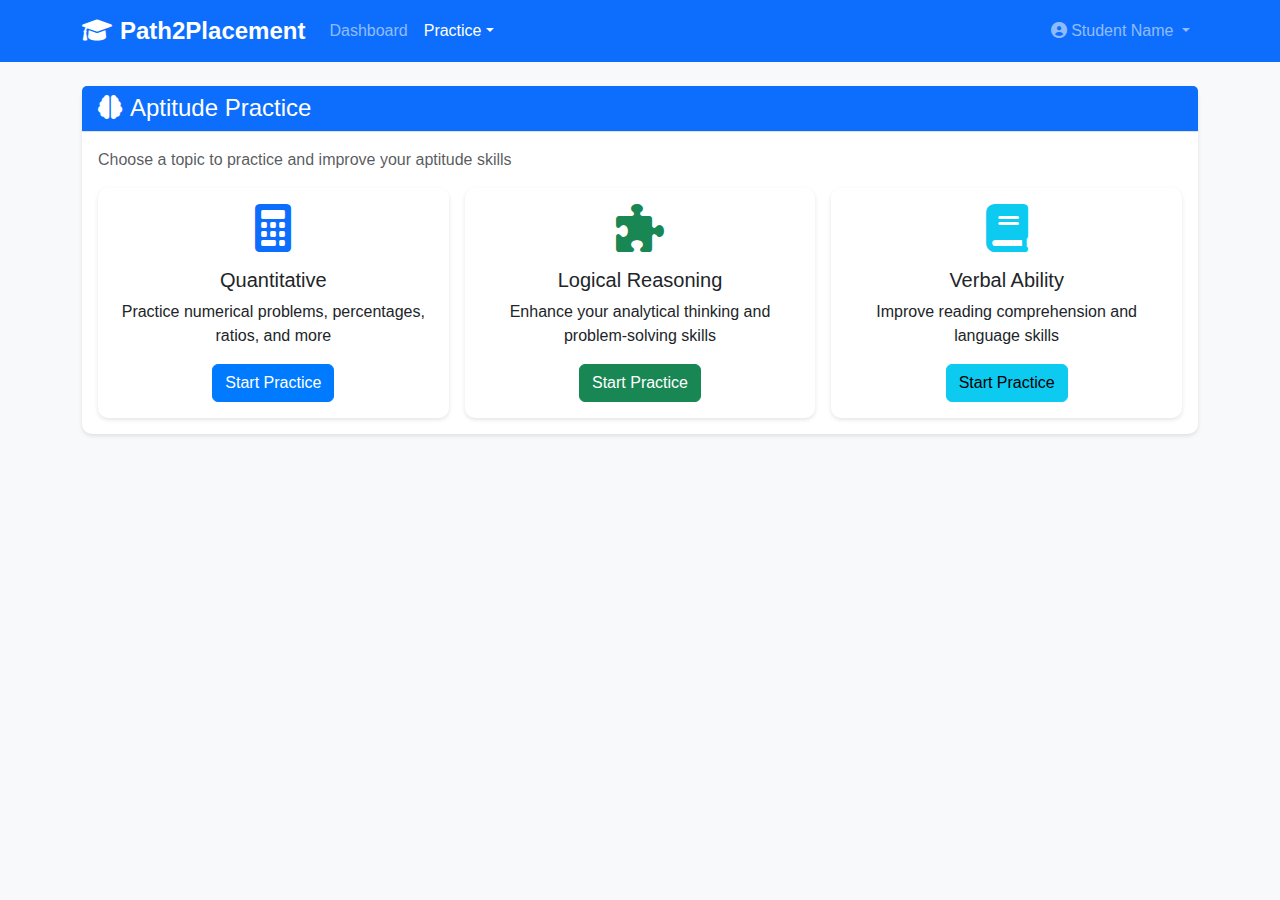
<file: path2placement/frontend/pages/aptitude.html>
<!DOCTYPE html>
<html lang="en">
<head>
    <meta charset="UTF-8">
    <meta name="viewport" content="width=device-width, initial-scale=1.0">
    <title>Aptitude Practice - Path2Placement</title>
    <link href="https://cdn.jsdelivr.net/npm/bootstrap@5.3.0/dist/css/bootstrap.min.css" rel="stylesheet">
    <link href="https://cdnjs.cloudflare.com/ajax/libs/font-awesome/6.0.0/css/all.min.css" rel="stylesheet">
    <link href="../css/styles.css" rel="stylesheet">
</head>
<body>
    <!-- Header -->
    <nav class="navbar navbar-expand-lg navbar-dark bg-primary">
        <div class="container">
            <a class="navbar-brand" href="../index.html">
                <i class="fas fa-graduation-cap me-2"></i>Path2Placement
            </a>
            <button class="navbar-toggler" type="button" data-bs-toggle="collapse" data-bs-target="#navbarNav">
                <span class="navbar-toggler-icon"></span>
            </button>
            <div class="collapse navbar-collapse" id="navbarNav">
                <ul class="navbar-nav me-auto">
                    <li class="nav-item">
                        <a class="nav-link" href="dashboard.html">Dashboard</a>
                    </li>
                    <li class="nav-item dropdown">
                        <a class="nav-link dropdown-toggle active" href="#" data-bs-toggle="dropdown">Practice</a>
                        <ul class="dropdown-menu">
                            <li><a class="dropdown-item active" href="aptitude.html">Aptitude</a></li>
                            <li><a class="dropdown-item" href="technical.html">Technical</a></li>
                            <li><a class="dropdown-item" href="gd.html">Group Discussion</a></li>
                            <li><a class="dropdown-item" href="jam.html">Just A Minute</a></li>
                            <li><a class="dropdown-item" href="interview.html">Interview Practice</a></li>
                        </ul>
                    </li>
                </ul>
                <ul class="navbar-nav">
                    <li class="nav-item dropdown">
                        <a class="nav-link dropdown-toggle" href="#" data-bs-toggle="dropdown">
                            <i class="fas fa-user-circle me-1"></i>Student Name
                        </a>
                        <ul class="dropdown-menu">
                            <li><h6 class="dropdown-header">Student Name</h6></li>
                            <li><span class="dropdown-item-text small">ID: STU001</span></li>
                            <li><span class="dropdown-item-text small">Role: Student</span></li>
                            <li><hr class="dropdown-divider"></li>
                            <li><a class="dropdown-item" href="#"><i class="fas fa-cog me-2"></i>Settings</a></li>
                            <li><a class="dropdown-item" href="login.html"><i class="fas fa-sign-out-alt me-2"></i>Logout</a></li>
                        </ul>
                    </li>
                </ul>
            </div>
        </div>
    </nav>

    <!-- Main Content -->
    <div class="container mt-4">
        <!-- Topic Selection -->
        <div id="topic-selection" class="row">
            <div class="col-12">
                <div class="card">
                    <div class="card-header bg-primary text-white">
                        <h4 class="mb-0"><i class="fas fa-brain me-2"></i>Aptitude Practice</h4>
                    </div>
                    <div class="card-body">
                        <p class="text-muted">Choose a topic to practice and improve your aptitude skills</p>

                        <div class="row g-3">
                            <div class="col-md-4">
                                <div class="card topic-card h-100" data-topic="quantitative">
                                    <div class="card-body text-center">
                                        <i class="fas fa-calculator fa-3x text-primary mb-3"></i>
                                        <h5 class="card-title">Quantitative</h5>
                                        <p class="card-text">Practice numerical problems, percentages, ratios, and more</p>
                                        <button class="btn btn-primary" onclick="selectTopic('quantitative')">
                                            Start Practice
                                        </button>
                                    </div>
                                </div>
                            </div>

                            <div class="col-md-4">
                                <div class="card topic-card h-100" data-topic="logical">
                                    <div class="card-body text-center">
                                        <i class="fas fa-puzzle-piece fa-3x text-success mb-3"></i>
                                        <h5 class="card-title">Logical Reasoning</h5>
                                        <p class="card-text">Enhance your analytical thinking and problem-solving skills</p>
                                        <button class="btn btn-success" onclick="selectTopic('logical')">
                                            Start Practice
                                        </button>
                                    </div>
                                </div>
                            </div>

                            <div class="col-md-4">
                                <div class="card topic-card h-100" data-topic="verbal">
                                    <div class="card-body text-center">
                                        <i class="fas fa-book fa-3x text-info mb-3"></i>
                                        <h5 class="card-title">Verbal Ability</h5>
                                        <p class="card-text">Improve reading comprehension and language skills</p>
                                        <button class="btn btn-info" onclick="selectTopic('verbal')">
                                            Start Practice
                                        </button>
                                    </div>
                                </div>
                            </div>
                        </div>
                    </div>
                </div>
            </div>
        </div>

        <!-- Practice Interface -->
        <div id="practice-interface" class="row d-none">
            <div class="col-12">
                <div class="card">
                    <div class="card-header bg-primary text-white d-flex justify-content-between align-items-center">
                        <h4 class="mb-0" id="topic-title">Quantitative Practice</h4>
                        <div class="d-flex align-items-center">
                            <span class="me-3" id="timer">Time: 30:00</span>
                            <button class="btn btn-light btn-sm" onclick="endPractice()">
                                <i class="fas fa-times me-1"></i>End Practice
                            </button>
                        </div>
                    </div>
                    <div class="card-body">
                        <!-- Progress Bar -->
                        <div class="mb-3">
                            <div class="progress">
                                <div class="progress-bar" id="progress-bar" style="width: 0%"></div>
                            </div>
                            <small class="text-muted">Question <span id="current-question">1</span> of <span id="total-questions">10</span></small>
                        </div>

                        <!-- Question -->
                        <div class="question-section mb-4">
                            <h5 id="question-text">Loading question...</h5>
                        </div>

                        <!-- Options -->
                        <div class="options-section mb-4" id="options-container">
                            <!-- Options will be loaded here -->
                        </div>

                        <!-- Navigation -->
                        <div class="d-flex justify-content-between">
                            <button class="btn btn-secondary" id="prev-btn" onclick="previousQuestion()" disabled>
                                <i class="fas fa-arrow-left me-1"></i>Previous
                            </button>
                            <button class="btn btn-primary" id="next-btn" onclick="nextQuestion()">
                                Next<i class="fas fa-arrow-right ms-1"></i>
                            </button>
                        </div>
                    </div>
                </div>
            </div>
        </div>

        <!-- Results -->
        <div id="results-section" class="row d-none">
            <div class="col-12">
                <div class="card">
                    <div class="card-header bg-success text-white">
                        <h4 class="mb-0"><i class="fas fa-trophy me-2"></i>Practice Results</h4>
                    </div>
                    <div class="card-body">
                        <div class="row text-center mb-4">
                            <div class="col-md-3">
                                <div class="result-stat">
                                    <h2 class="text-primary" id="score">0</h2>
                                    <p class="mb-0">Score</p>
                                </div>
                            </div>
                            <div class="col-md-3">
                                <div class="result-stat">
                                    <h2 class="text-success" id="correct-answers">0</h2>
                                    <p class="mb-0">Correct</p>
                                </div>
                            </div>
                            <div class="col-md-3">
                                <div class="result-stat">
                                    <h2 class="text-danger" id="wrong-answers">0</h2>
                                    <p class="mb-0">Wrong</p>
                                </div>
                            </div>
                            <div class="col-md-3">
                                <div class="result-stat">
                                    <h2 class="text-info" id="accuracy">0%</h2>
                                    <p class="mb-0">Accuracy</p>
                                </div>
                            </div>
                        </div>

                        <div class="text-center">
                            <button class="btn btn-primary me-2" onclick="retryPractice()">
                                <i class="fas fa-redo me-1"></i>Try Again
                            </button>
                            <button class="btn btn-secondary" onclick="backToTopics()">
                                <i class="fas fa-arrow-left me-1"></i>Back to Topics
                            </button>
                        </div>
                    </div>
                </div>
            </div>
        </div>
    </div>

    <!-- Bootstrap JS -->
    <script src="https://cdn.jsdelivr.net/npm/bootstrap@5.3.0/dist/js/bootstrap.bundle.min.js"></script>

    <!-- Custom JS -->
    <script>
        let currentTopic = '';
        let questions = [];
        let currentQuestionIndex = 0;
        let userAnswers = [];
        let timer = null;
        let timeLeft = 30 * 60; // 30 minutes in seconds

        // Sample questions for each topic
        const sampleQuestions = {
            quantitative: [
                {
                    question: "If a train travels 120 km in 2 hours, what is its speed in km/h?",
                    options: ["60", "40", "80", "100"],
                    correct: 0
                },
                {
                    question: "What is 25% of 400?",
                    options: ["100", "150", "200", "250"],
                    correct: 0
                },
                {
                    question: "If the ratio of boys to girls in a class is 3:2 and there are 30 boys, how many girls are there?",
                    options: ["20", "25", "30", "35"],
                    correct: 0
                }
            ],
            logical: [
                {
                    question: "If all roses are flowers and some flowers fade quickly, which of the following is true?",
                    options: ["All roses fade quickly", "Some roses fade quickly", "No roses fade quickly", "Cannot be determined"],
                    correct: 3
                },
                {
                    question: "Find the odd one out: Apple, Banana, Carrot, Orange",
                    options: ["Apple", "Banana", "Carrot", "Orange"],
                    correct: 2
                }
            ],
            verbal: [
                {
                    question: "Choose the synonym of 'Benevolent':",
                    options: ["Kind", "Cruel", "Angry", "Sad"],
                    correct: 0
                },
                {
                    question: "Identify the correct spelling:",
                    options: ["Recieve", "Receive", "Receeve", "Recive"],
                    correct: 1
                }
            ]
        };

        function selectTopic(topic) {
            currentTopic = topic;
            questions = [...sampleQuestions[topic]]; // Copy questions
            currentQuestionIndex = 0;
            userAnswers = new Array(questions.length).fill(null);
            timeLeft = 30 * 60;

            // Update UI
            document.getElementById('topic-selection').classList.add('d-none');
            document.getElementById('practice-interface').classList.remove('d-none');
            document.getElementById('topic-title').textContent = getTopicTitle(topic);
            document.getElementById('total-questions').textContent = questions.length;

            // Start timer
            startTimer();

            // Load first question
            loadQuestion();
        }

        function getTopicTitle(topic) {
            const titles = {
                quantitative: 'Quantitative Aptitude',
                logical: 'Logical Reasoning',
                verbal: 'Verbal Ability'
            };
            return titles[topic] || topic;
        }

        function startTimer() {
            timer = setInterval(() => {
                timeLeft--;
                updateTimer();

                if (timeLeft <= 0) {
                    endPractice();
                }
            }, 1000);
        }

        function updateTimer() {
            const minutes = Math.floor(timeLeft / 60);
            const seconds = timeLeft % 60;
            document.getElementById('timer').textContent = `Time: ${minutes.toString().padStart(2, '0')}:${seconds.toString().padStart(2, '0')}`;
        }

        function loadQuestion() {
            const question = questions[currentQuestionIndex];
            document.getElementById('question-text').textContent = question.question;
            document.getElementById('current-question').textContent = currentQuestionIndex + 1;

            // Update progress bar
            const progress = ((currentQuestionIndex + 1) / questions.length) * 100;
            document.getElementById('progress-bar').style.width = progress + '%';

            // Load options
            const optionsContainer = document.getElementById('options-container');
            optionsContainer.innerHTML = '';

            question.options.forEach((option, index) => {
                const optionDiv = document.createElement('div');
                optionDiv.className = 'form-check mb-2';
                optionDiv.innerHTML = `
                    <input class="form-check-input" type="radio" name="option" id="option${index}" value="${index}">
                    <label class="form-check-label" for="option${index}">
                        ${option}
                    </label>
                `;
                optionsContainer.appendChild(optionDiv);
            });

            // Check if user has already answered this question
            const userAnswer = userAnswers[currentQuestionIndex];
            if (userAnswer !== null) {
                document.getElementById(`option${userAnswer}`).checked = true;
            }

            // Update navigation buttons
            document.getElementById('prev-btn').disabled = currentQuestionIndex === 0;
            document.getElementById('next-btn').textContent = currentQuestionIndex === questions.length - 1 ? 'Finish' : 'Next';
        }

        function nextQuestion() {
            // Save current answer
            const selectedOption = document.querySelector('input[name="option"]:checked');
            if (selectedOption) {
                userAnswers[currentQuestionIndex] = parseInt(selectedOption.value);
            }

            if (currentQuestionIndex < questions.length - 1) {
                currentQuestionIndex++;
                loadQuestion();
            } else {
                showResults();
            }
        }

        function previousQuestion() {
            if (currentQuestionIndex > 0) {
                currentQuestionIndex--;
                loadQuestion();
            }
        }

        function showResults() {
            clearInterval(timer);

            // Calculate results
            let correct = 0;
            let wrong = 0;

            questions.forEach((question, index) => {
                const userAnswer = userAnswers[index];
                if (userAnswer === question.correct) {
                    correct++;
                } else if (userAnswer !== null) {
                    wrong++;
                }
            });

            const totalAnswered = correct + wrong;
            const accuracy = totalAnswered > 0 ? Math.round((correct / totalAnswered) * 100) : 0;
            const score = correct * 10; // 10 points per correct answer

            // Update UI
            document.getElementById('practice-interface').classList.add('d-none');
            document.getElementById('results-section').classList.remove('d-none');

            document.getElementById('score').textContent = score;
            document.getElementById('correct-answers').textContent = correct;
            document.getElementById('wrong-answers').textContent = wrong;
            document.getElementById('accuracy').textContent = accuracy + '%';
        }

        function endPractice() {
            clearInterval(timer);
            showResults();
        }

        function retryPractice() {
            document.getElementById('results-section').classList.add('d-none');
            selectTopic(currentTopic);
        }

        function backToTopics() {
            clearInterval(timer);
            document.getElementById('results-section').classList.add('d-none');
            document.getElementById('topic-selection').classList.remove('d-none');
        }

        // Initialize page
        document.addEventListener('DOMContentLoaded', function() {
            // Add hover effects to topic cards
            document.querySelectorAll('.topic-card').forEach(card => {
                card.addEventListener('mouseenter', function() {
                    this.style.transform = 'translateY(-5px)';
                    this.style.boxShadow = '0 4px 15px rgba(0,0,0,0.2)';
                });

                card.addEventListener('mouseleave', function() {
                    this.style.transform = 'translateY(0)';
                    this.style.boxShadow = '0 2px 5px rgba(0,0,0,0.1)';
                });
            });
        });
    </script>
</body>
</html>
</file>
<file: path2placement/frontend/css/styles.css>
/* Path2Placement Custom Styles */

body {
    font-family: 'Segoe UI', Tahoma, Geneva, Verdana, sans-serif;
    background-color: #f8f9fa;
}

.navbar-brand {
    font-weight: bold;
    font-size: 1.5rem;
}

.form-container {
    max-width: 400px;
    margin: 2rem auto;
    padding: 2rem;
    background: white;
    border-radius: 10px;
    box-shadow: 0 4px 6px rgba(0, 0, 0, 0.1);
}

.pri-gauge {
    width: 150px;
    height: 150px;
    border-radius: 50%;
    background: conic-gradient(#28a745 75%, #e9ecef 75%);
    display: flex;
    align-items: center;
    justify-content: center;
    margin: 0 auto;
}

.pri-score {
    font-size: 2rem;
    font-weight: bold;
    color: #28a745;
}

.quick-access-card {
    transition: transform 0.2s, box-shadow 0.2s;
    cursor: pointer;
}

.quick-access-card:hover {
    transform: translateY(-5px);
    box-shadow: 0 8px 15px rgba(0, 0, 0, 0.1);
}

.leaderboard-item {
    padding: 0.5rem 0;
    border-bottom: 1px solid #dee2e6;
}

.leaderboard-item:last-child {
    border-bottom: none;
}

.btn-primary {
    background-color: #007bff;
    border-color: #007bff;
}

.btn-primary:hover {
    background-color: #0056b3;
    border-color: #0056b3;
}

.card {
    border: none;
    border-radius: 10px;
    box-shadow: 0 2px 4px rgba(0, 0, 0, 0.1);
}

.card-header {
    background-color: #f8f9fa;
    border-bottom: 1px solid #dee2e6;
    font-weight: bold;
}

.alert {
    border-radius: 10px;
}
</file>
